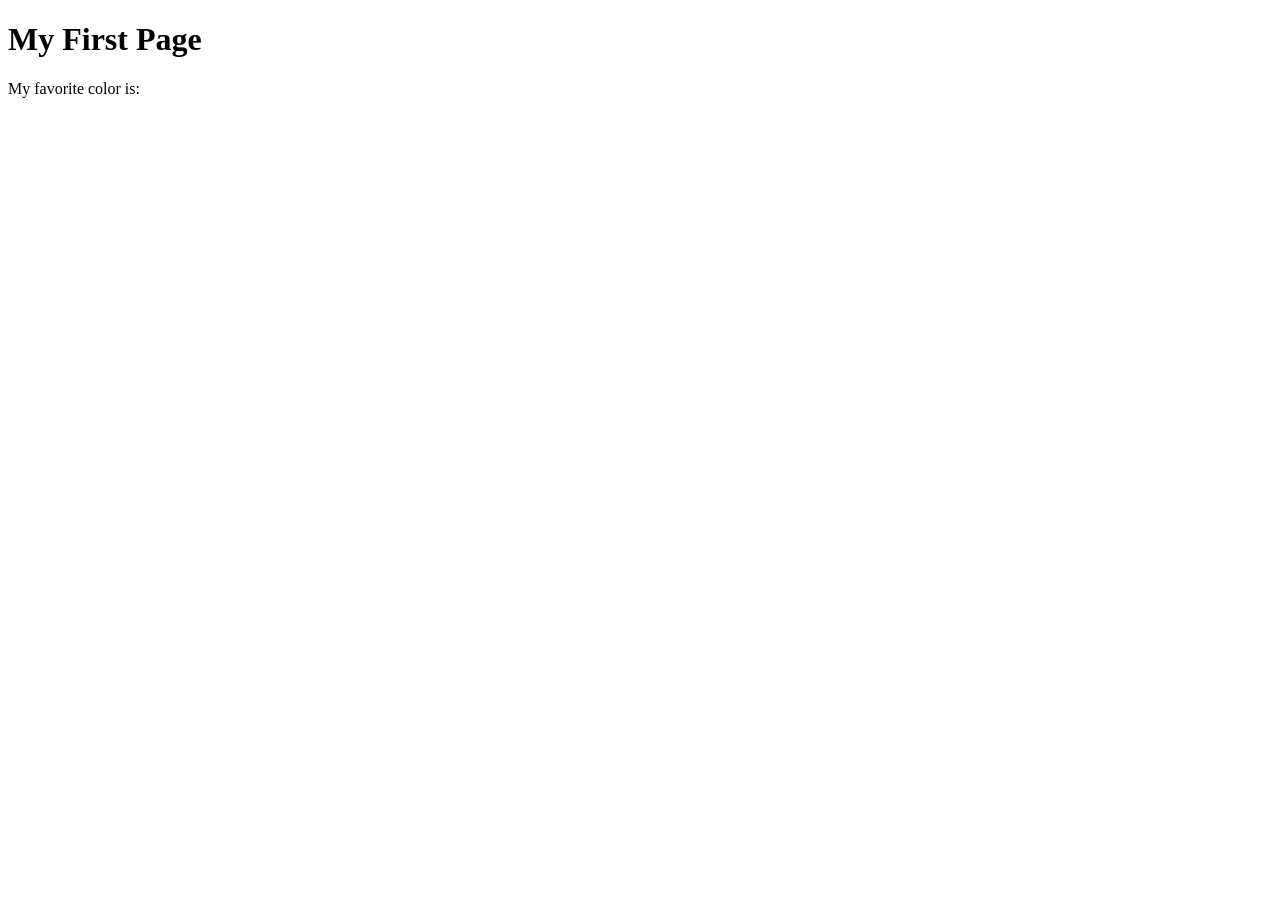
<file: week01/first-page.html>
<!DOCTYPE html>
<html lang="en">
<head>
    <meta charset="UTF-8">
    <meta name="viewport" content="width=device-width, initial-scale=1.0">
    <title>My First Page</title>
</head>
<body>
    <h1>My First Page</h1>
    <p>My favorite color is: </p>
</body>
</html>
</file>
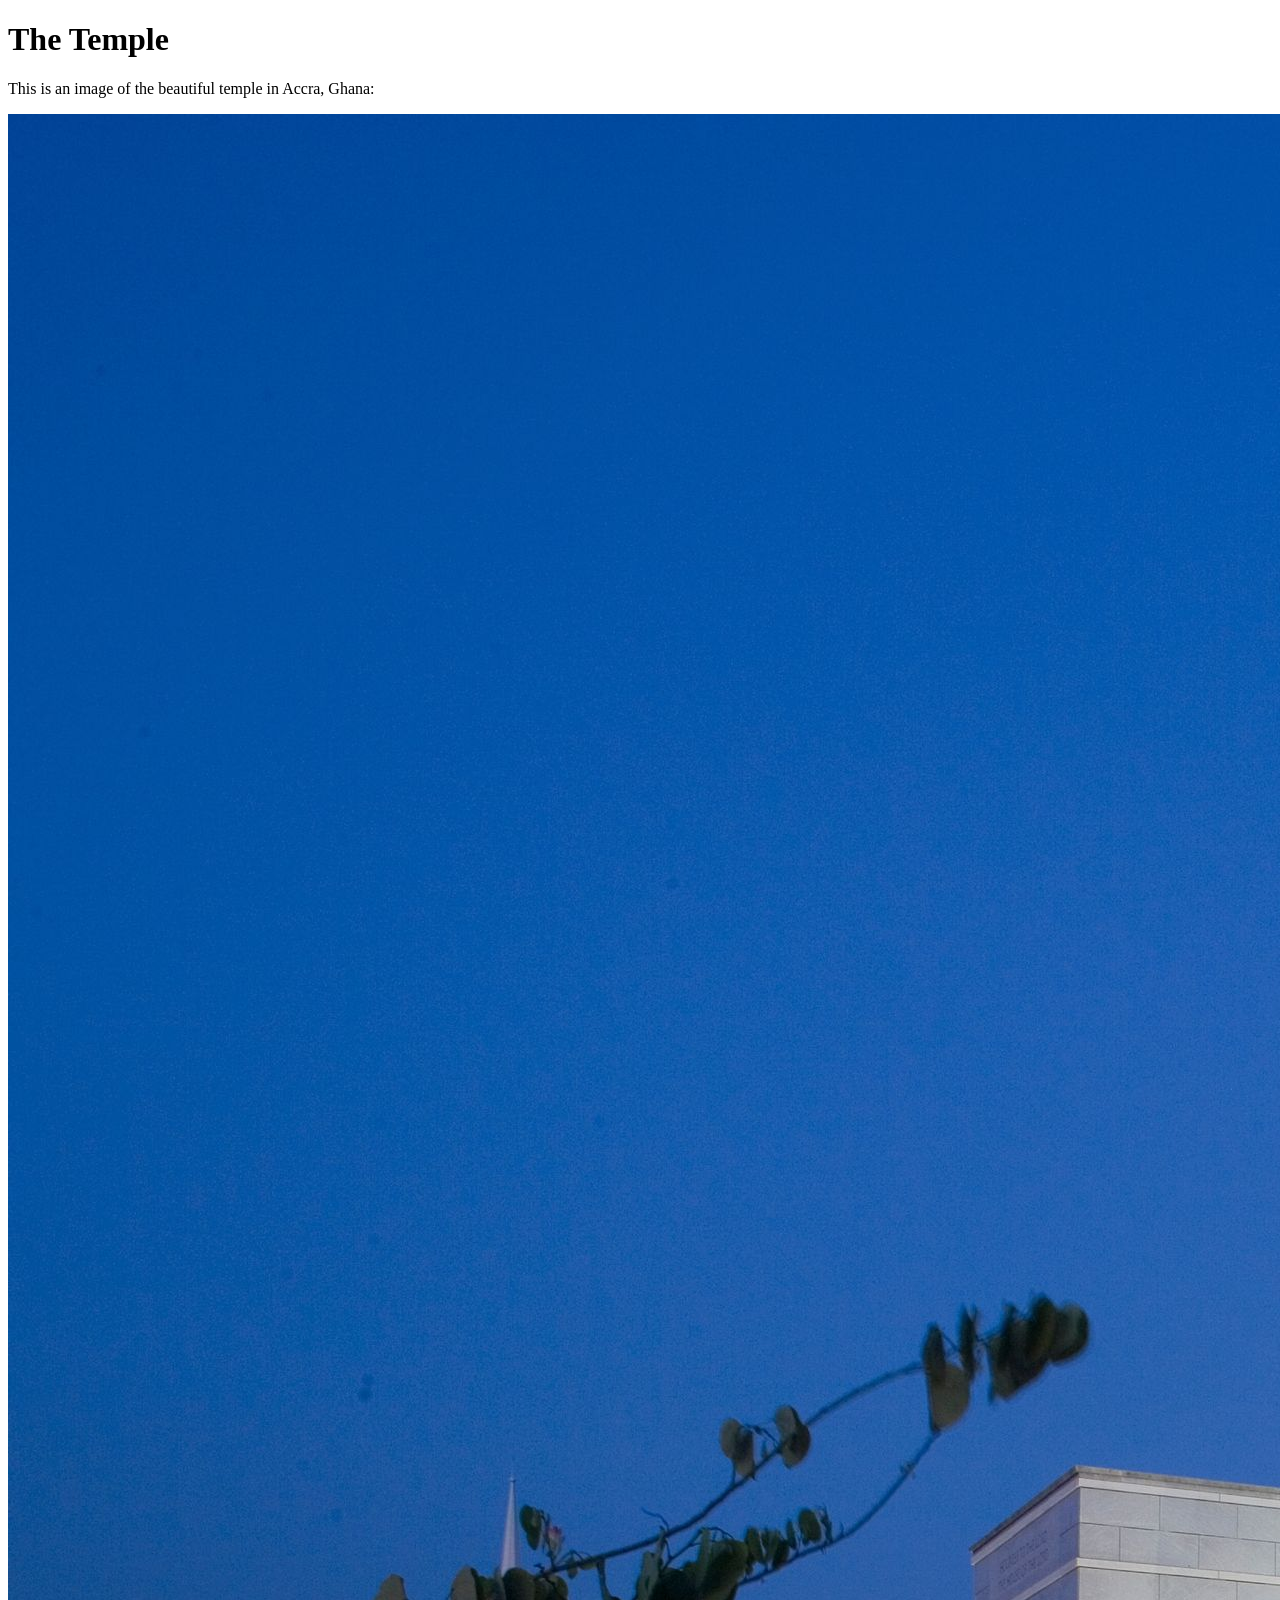
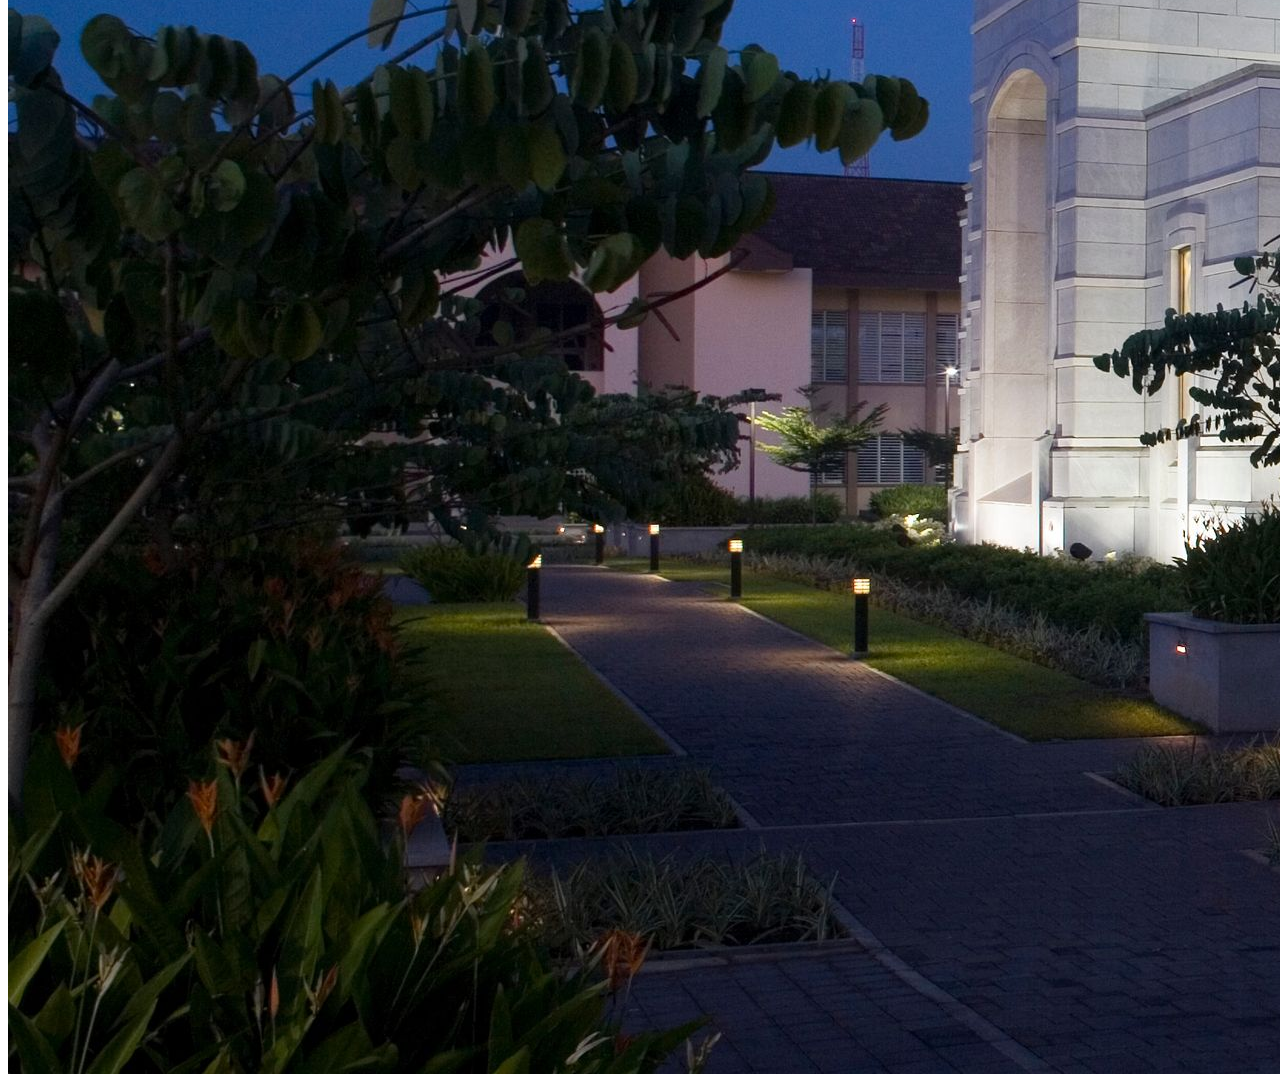
<file: week01/images.html>
<!DOCTYPE html>
<html lang="en">
<head>
    <meta charset="UTF-8">
    <meta name="viewport" content="width=device-width, initial-scale=1.0">
    <title>Temple Image</title>
</head>
<body>
    <h1>The Temple</h1>
    <p>This is an image of the beautiful temple in Accra, Ghana:</p>
    <img src="images/temple-large.jpeg" alt="The Accra Ghana Temple">
    
</body>
</html>
</file>
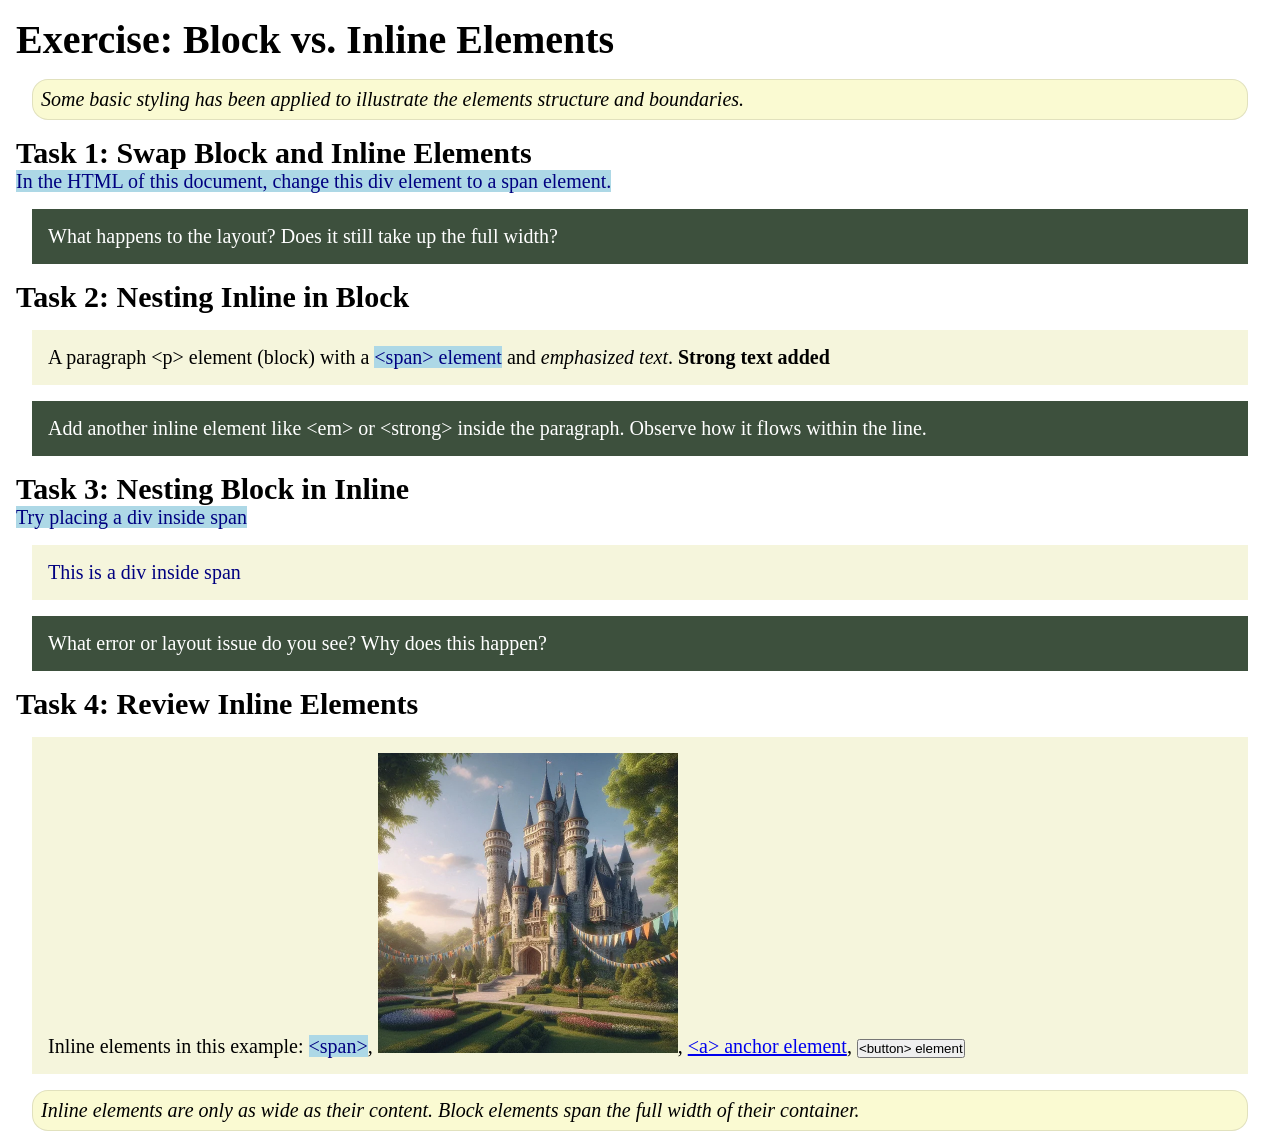
<file: week02/block-vs-inline.html>
<!DOCTYPE html>
<html lang="en">

<head>
    <meta charset="UTF-8">
    <meta name="viewport" content="width=device-width, initial-scale=1.0">
    <title>Exercise: Block vs. Inline Elements</title>
    <link rel="stylesheet" href="styles/block-vs-inline.css">
</head>

<body>
    <main>

        <h1>Exercise: Block vs. Inline Elements</h1>

        <p class="note">
            Some basic styling has been applied to illustrate the elements structure and boundaries.
        </p>

        <!-- Task 1 -->
        <h2>Task 1: Swap Block and Inline Elements</h2>
        <span>In the HTML of this document, change this div element to a span element.</span>

        <p class="question">
            What happens to the layout? Does it still take up the full width?
        </p>

        <!-- Task 2 -->
        <h2>Task 2: Nesting Inline in Block</h2>
        <p>
            A paragraph &lt;p&gt; element (block) with a
            <span>&lt;span&gt; element</span> and <em>emphasized text</em>.
            <strong>Strong text added</strong>
        </p>

        <p class="question">
            Add another inline element like &lt;em&gt; or &lt;strong&gt; inside the paragraph.
            Observe how it flows within the line.
        </p>

        <!-- Task 3 -->
        <h2>Task 3: Nesting Block in Inline</h2>
        <span>
            Try placing a div inside span
            <div>This is a div inside span</div>
        </span>

        <p class="question">
            What error or layout issue do you see? Why does this happen?
        </p>

        <!-- Task 4 -->
        <h2>Task 4: Review Inline Elements</h2>

        <p>
            Inline elements in this example:
            <span>&lt;span&gt;</span>,
            <img src="images/castle.webp" alt="placeholder image" width="300" height="300">,
            <a href="https://churchofjesuschrist.org">&lt;a&gt; anchor element</a>,
            <button type="button">&lt;button&gt; element</button>
        </p>

        <p class="note">
            Inline elements are only as wide as their content. Block elements span the full width of
            their container.
        </p>

    </main>
</body>

</html>
</file>
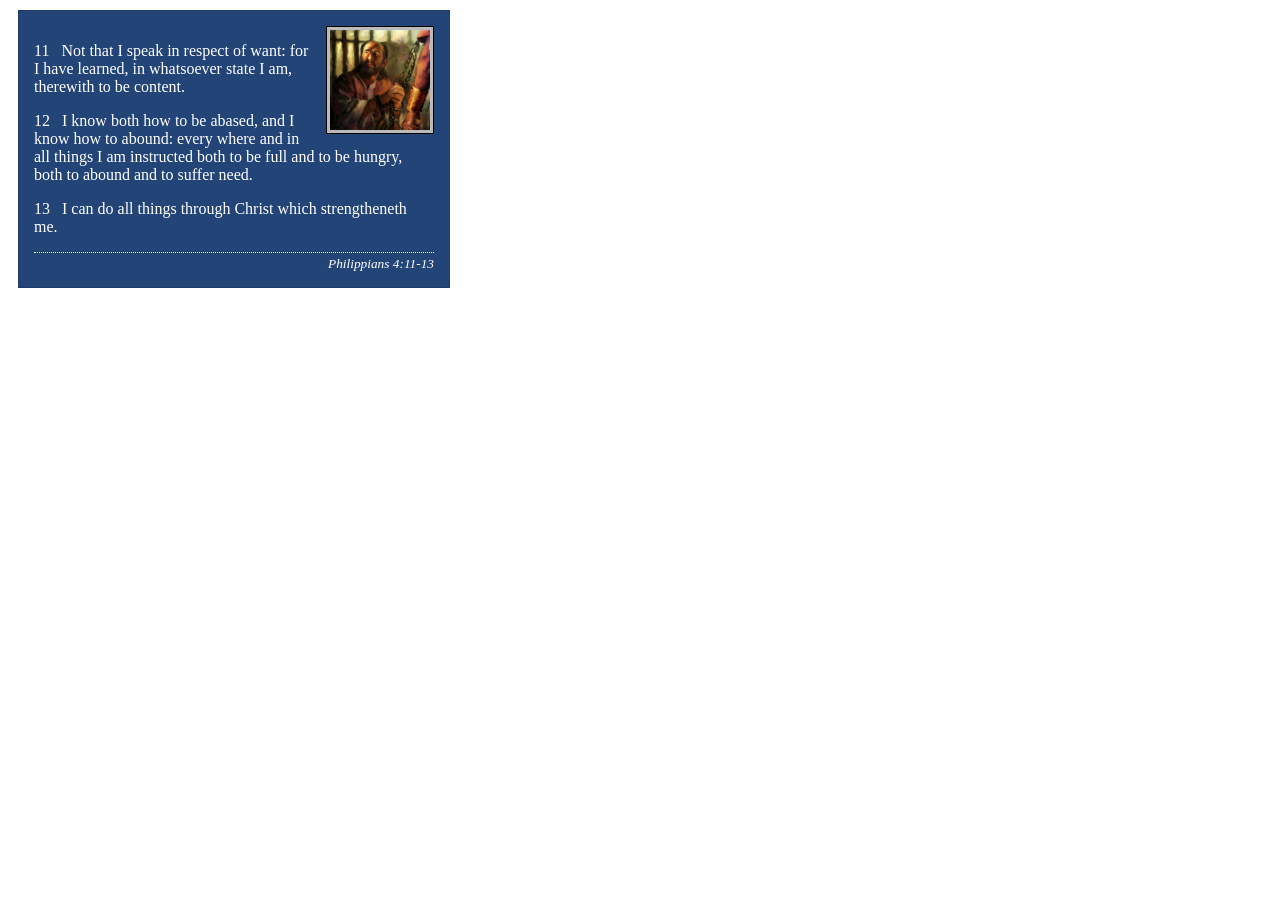
<file: week02/box-model-solution.html>
<!DOCTYPE html>
<html lang="en">
<head>
    <meta charset="UTF-8">
    <meta name="viewport" content="width=device-width, initial-scale=1.0">
    <title>Box Model Activity</title>
    <link rel="stylesheet" href="styles/box-model-solution.css">
</head>
<body>
    <main>
        <div class="callout">
            <img src="images/apostle-paul-imprisoned.webp" alt="Paul the Apostle - Imprisoned in Rome" width="200" height="200">
            <blockquote>
                <p>11 &nbsp; Not that I speak in respect of want: for I have learned, in whatsoever state I am, therewith to be content.</p>
                <p>12 &nbsp; I know both how to be abased, and I know how to abound: every where and in all things I am instructed both to be full and to be hungry, both to abound and to suffer need.</p>
                <p>13 &nbsp; I can do all things through Christ which strengtheneth me.</p>
            </blockquote>
            <cite>Philippians 4:11-13</cite>
        </div>
    </main>
</body>
</html>
</file>
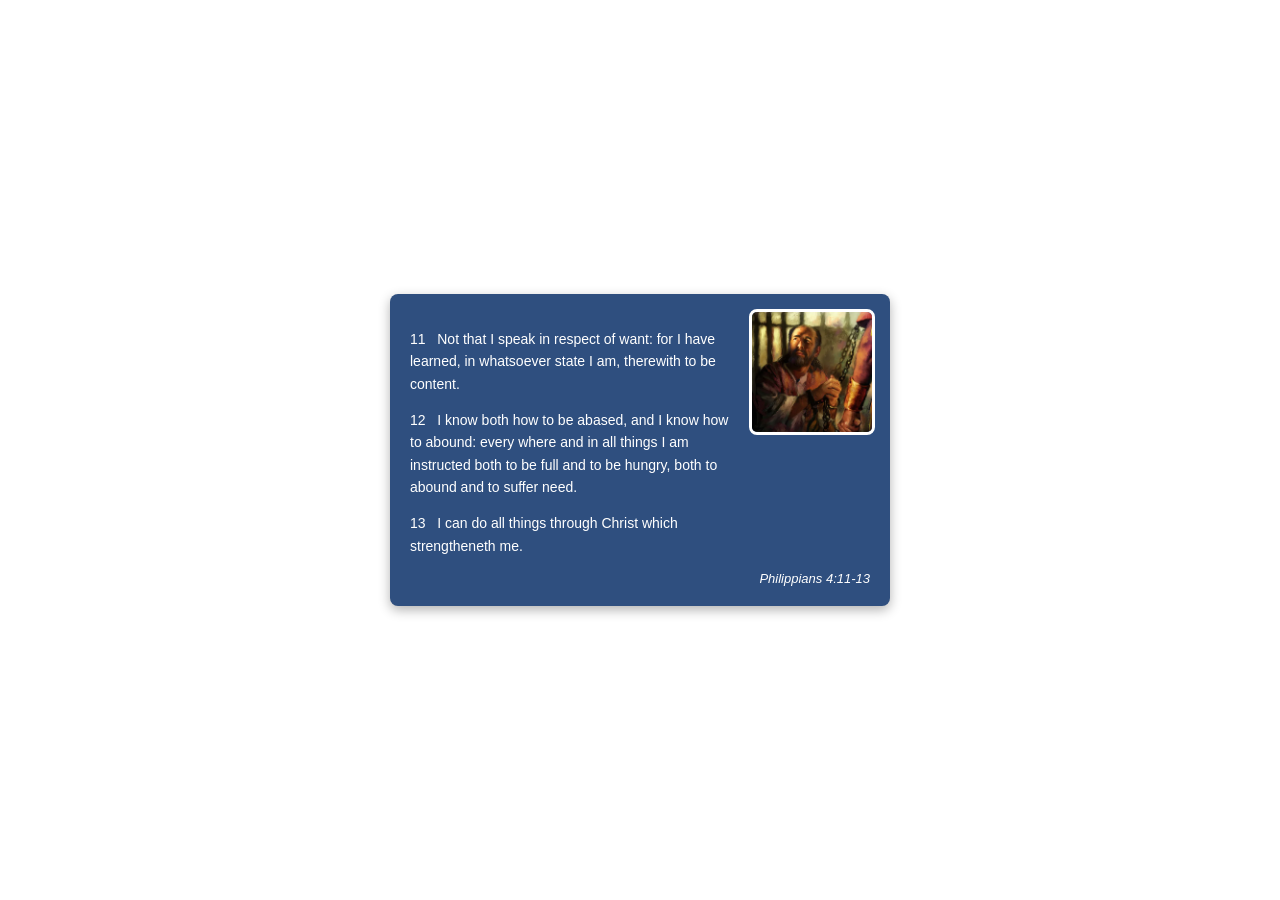
<file: week02/box-model.html>
<!DOCTYPE html>
<html lang="en">

<head>
    <meta charset="UTF-8">
    <meta name="viewport" content="width=device-width, initial-scale=1.0">
    <title>Box Model Activity</title>
    <link rel="stylesheet" href="styles/box-model.css">
</head>

<body>
    <main>
        <div class="callout">
            <img src="images/apostle-paul-imprisoned.webp"
              alt="Paul the Apostle - Imprisoned in Rome" width="200" height="200">
            <blockquote>
                <p>11 &nbsp; Not that I speak in respect of want: for I have learned, in whatsoever
                    state I am, therewith to be content.</p>
                <p>12 &nbsp; I know both how to be abased, and I know how to abound: every where and
                    in all things I am instructed both to be full and to be hungry, both to abound
                    and to suffer need.</p>
                <p>13 &nbsp; I can do all things through Christ which strengtheneth me.</p>
            </blockquote>
            <cite>Philippians 4:11-13</cite>
        </div>
    </main>
</body>

</html>
</file>
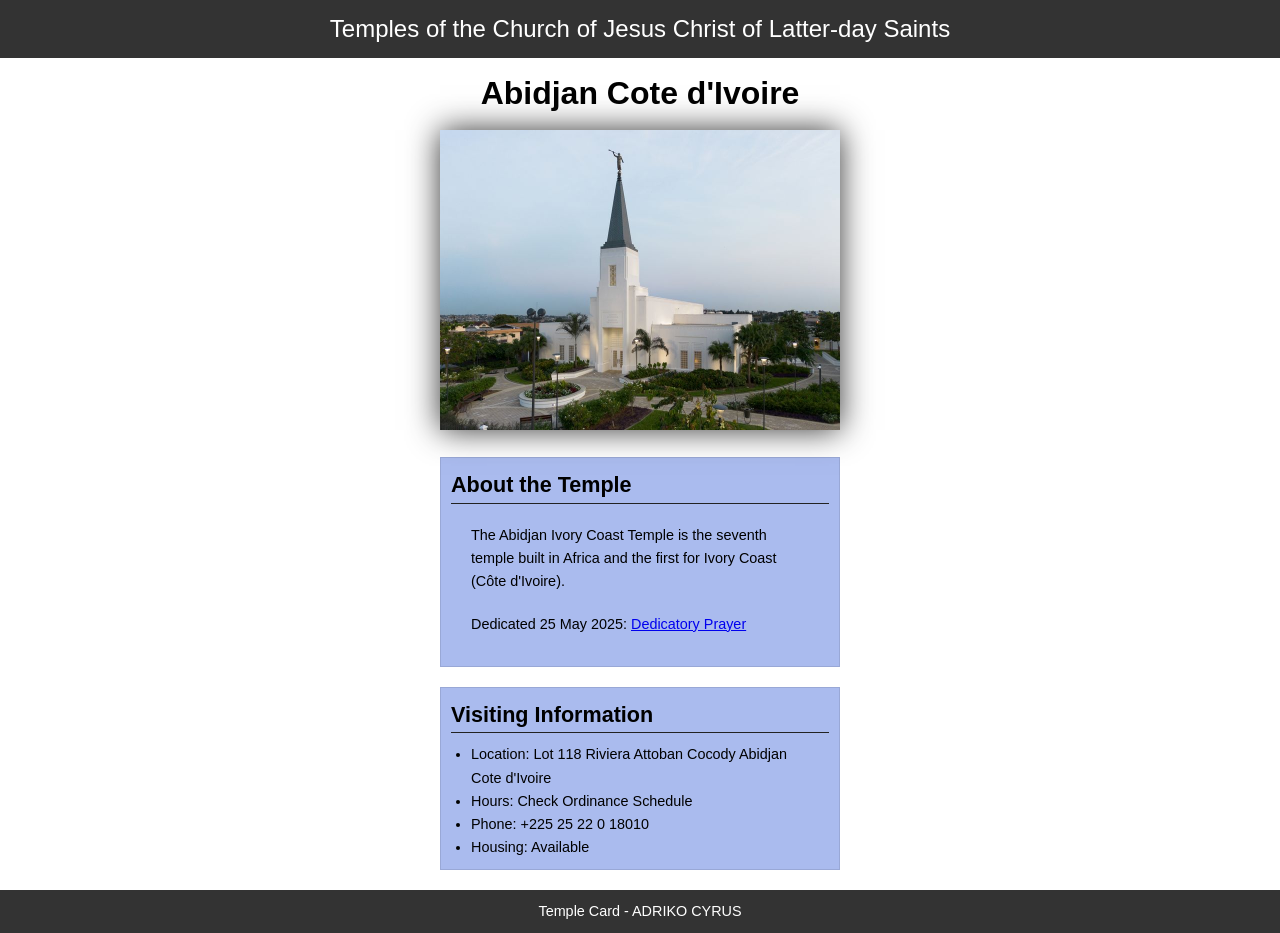
<file: week02/temple.html>
<!DOCTYPE html>
<html lang="en">

<head>
    <meta charset="UTF-8">
    <meta name="viewport" content="width=device-width, initial-scale=1.0">
    <title>Temple Card - Abidjan Cote d'Ivoire</title>
    <link rel="stylesheet" href="styles/temple.css">
</head>

<body>
    <header>
        <p>Temples of the Church of Jesus Christ of Latter-day Saints</p>
    </header>
    <main>
        <h1>Abidjan Cote d'Ivoire</h1>
        <picture>
            <img src="images/abidjan-ivory-coast.jpeg" alt="Abidjan Cote d'Ivoire Temple">
        </picture>
        <section>
            <h2>About the Temple</h2>
            <p>The Abidjan Ivory Coast Temple is the seventh temple built in Africa and the first
                for Ivory Coast (Côte
                d'Ivoire).</p>
            <p>Dedicated 25 May 2025: <a
                  href="https://www.churchofjesuschrist.org/temples/dedicatory-prayer/abidjan-ivory-coast-temple/2025-05-25?lang=eng"
                  target="_blank" rel="noopener noreferrer">Dedicatory Prayer</a></p>
        </section>
        <section>
            <h2>Visiting Information</h2>
            <ul>
                <li>Location: Lot 118 Riviera Attoban Cocody Abidjan Cote d'Ivoire</li>
                <li>Hours: Check Ordinance Schedule</li>
                <li>Phone: +225 25 22 0 18010</li>
                <li>Housing: Available</li>
            </ul>
        </section>
    </main>
    <footer>
        <p>Temple Card - ADRIKO CYRUS</p>
    </footer>
</body>

</html>
</file>
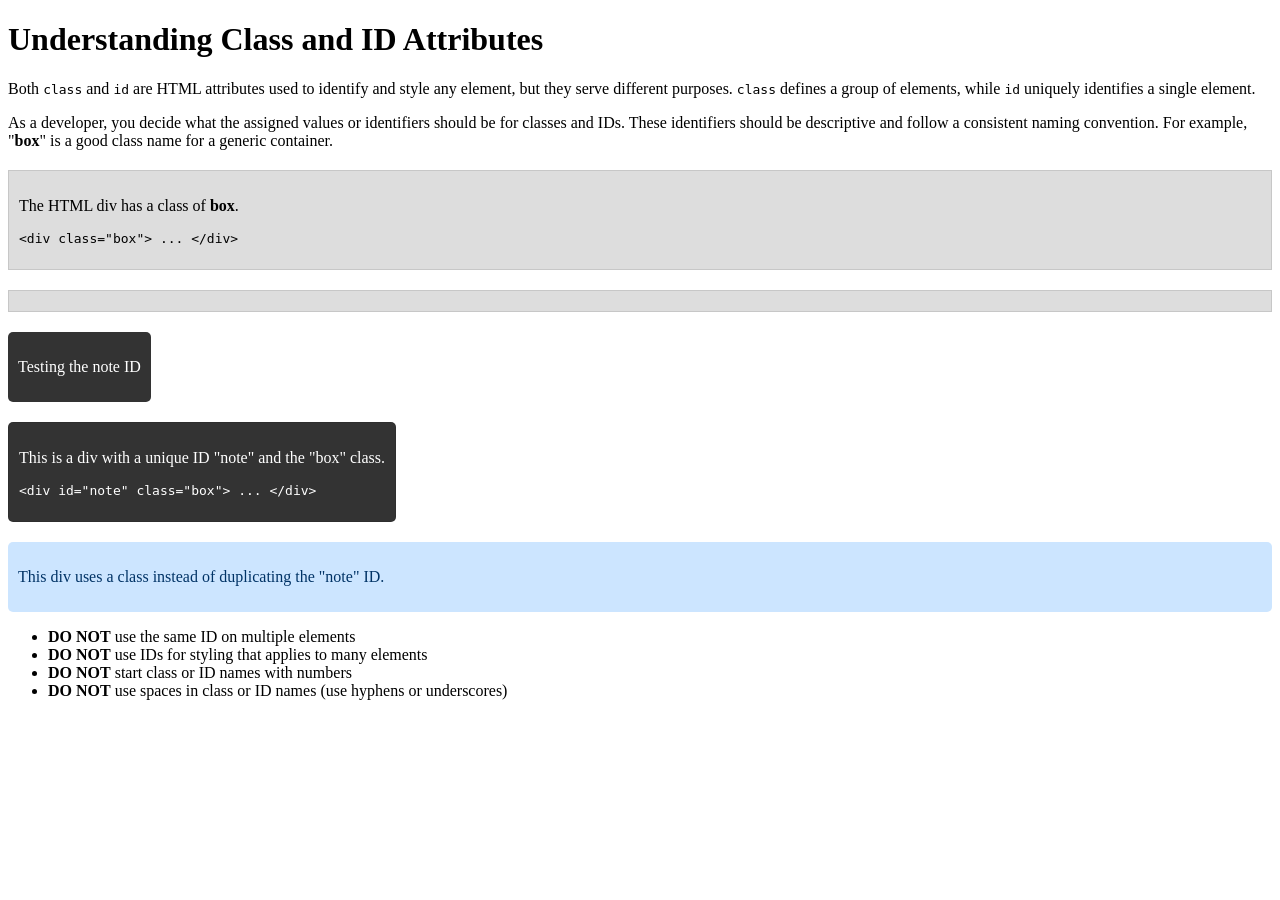
<file: week03/class-and-id.html>
<!DOCTYPE html>
<html lang="en">

<head>
    <meta charset="UTF-8">
    <meta name="viewport" content="width=device-width, initial-scale=1.0">
    <title>Class vs ID Attributes</title>
    <link rel="stylesheet" href="styles/class-and-id.css">
</head>

<body>
    <h1>Understanding Class and ID Attributes</h1>
    <p>Both <code>class</code> and <code>id</code> are HTML attributes used to identify and style
        any element, but they
        serve different purposes. <code>class</code> defines a group of elements, while
        <code>id</code> uniquely
        identifies a single element.
    </p>
    <p>As a developer, you decide what the assigned values or identifiers should be for classes and
        IDs. These
        identifiers should be descriptive and follow a consistent naming convention. For example,
        "<strong>box</strong>" is a good class name
        for a generic container.</p>

    <!-- Regular box -->
    <div class="box">
        <p>The HTML div has a class of <strong>box</strong>.</p>
        <pre><code class="html">&lt;div class="box"&gt; ... &lt;/div&gt;</code></pre>
    </div>

    <!-- Box with highlight -->
    <div class="box">
    </div>

    <div id="note">
        <p>Testing the note ID</p>
    </div>

    <!-- Unique note ID -->
    <div id="note" class="box">
        <p>This is a div with a unique ID "note" and the "box" class.</p>
        <pre><code class="html">&lt;div id="note" class="box"&gt; ... &lt;/div&gt;</code></pre>
    </div>

    <!-- If you want another special box, use a class instead of duplicating the ID -->
    <div class="note">
        <p>This div uses a class instead of duplicating the "note" ID.</p>
    </div>


    <section id="best-practice">
        <ul>
            <li><strong>DO NOT</strong> use the same ID on multiple elements</li>
            <li><strong>DO NOT</strong> use IDs for styling that applies to many elements</li>
            <li><strong>DO NOT</strong> start class or ID names with numbers</li>
            <li><strong>DO NOT</strong> use spaces in class or ID names (use hyphens or underscores)
            </li>
        </ul>
    </section>
</body>

</html>
</file>
<file: week02/styles/block-vs-inline.css>
* {
    margin: 0;
    padding: 0;
}

body {
    font-size: 20px;
    margin: 1rem;
}

p,
div {
    background-color: beige;
    margin: 1rem;
    padding: 1rem;
}

span {
    color: navy;
    background-color: lightblue;
}

code {
    margin: 0;
    padding: 0;
    color: green;
    font-size: 1.2rem;
}

.note {
    font-style: italic;
    background-color: lightgoldenrodyellow;
    border-radius: 1rem;
    border: 1px solid rgb(0 0 0 / 10%);
    margin: 1rem;
    padding: .5rem;
}

.question {
    background-color: #3d503d;
    color: #fff;
}
</file>
<file: week02/styles/box-model-solution.css>
.callout {
    max-width: 400px;
    margin: 10px;
    border: 1px solid rgba(0, 0, 0, .1);
    padding: 15px;
    background-color: #247;
    color: #fff;
}

.callout img {
    float: right;
    margin: 0 0 10px 15px;
    border: 1px solid #000;
    padding: 3px;
    background-color: #bbb;
    width: 100px;
    height: auto;

}

blockquote {
    margin: 0;
}

cite {
    display: block;
    border-top: 1px dotted #fff;
    padding-top: 3px;
    text-align: right;
    font-size: smaller;
}
</file>
<file: week02/styles/box-model.css>
/* Reset default spacing */
body {
    margin: 0;
    font-family: Arial, sans-serif;
    background: #ffffff;
    /* white page background */
}

/* Center the callout box */
main {
    display: flex;
    justify-content: center;
    align-items: center;
    min-height: 100vh;
}

/* Callout box styling */
.callout {
    background: #2f4f7f;
    /* blue box */
    color: white;
    width: 460px;
    /* box width */
    padding: 20px;
    position: relative;
    box-shadow: 0 4px 12px rgba(0, 0, 0, 0.3);
    border-radius: 8px;
}

/* Image in top-right corner of the box */
.callout img {
    position: absolute;
    top: 15px;
    right: 15px;
    width: 120px;
    height: 120px;
    object-fit: cover;
    border: 3px solid white;
    border-radius: 8px;
}

/* Blockquote text spacing */
.callout blockquote {
    margin: 0;
    padding-right: 140px;
    /* leave space for image */
    line-height: 1.6;
    font-size: 14px;
}

/* Full-width dotted line above citation */
.callout .dotted-line {
    border-top: 2px dotted #ffffff;
    margin-top: 15px;
    margin-bottom: 5px;
}

/* Citation styling at bottom-right */
.callout cite {
    display: block;
    text-align: right;
    font-style: italic;
    font-size: 13px;
    color: #ffffff;
}
</file>
<file: week02/styles/temple.css>
* {
    margin: 0;
    padding: 0;

}

body {
    font-family: Arial, sans-serif;
    line-height: 1.6;
}

header,
footer {
    background-color: #333;
    color: #fff;
    padding: 10px;
    text-align: center;
    font-size: 1.5rem;
}

main {
    width: 400px;
    margin: 0 auto;
}

h1 {
    margin: 10px;
    text-align: center;
}

h2 {
    border-bottom: 1px solid #222;
}

img {
    width: 100%;
    height: auto;
    box-shadow: 0 0 30px #333;
}

section {
    margin: 20px 0;
    border: 1px solid rgb(0 0 0 /10%);
    padding: 10px;
    background-color: #abe;
    font-size: .9rem;
}

section p {
    margin: 20px;
}

ul {
    margin: 10px 20px 0;
}

footer {
    font-size: .9rem;
}
</file>
<file: week03/styles/class-and-id.css>
/* Basic box styling */
.box {
    margin: 20px 0;
    border: 1px solid rgba(0, 0, 0, 0.1);
    padding: 10px;
    background-color: #ddd;
}

/* Highlight class overrides some box styles */
.highlight {
    background-color: #efefaa;
    border-radius: 25px;
    padding: 25px;
}

/* Unique note ID styling */
#note {
    background-color: #333;
    color: white;
    width: fit-content;
    padding: 10px;
    border-radius: 5px;
}

/* Optional additional class for extra boxes */
.note {
    background-color: #cce5ff;
    color: #003366;
    padding: 10px;
    border-radius: 5px;
}
</file>
